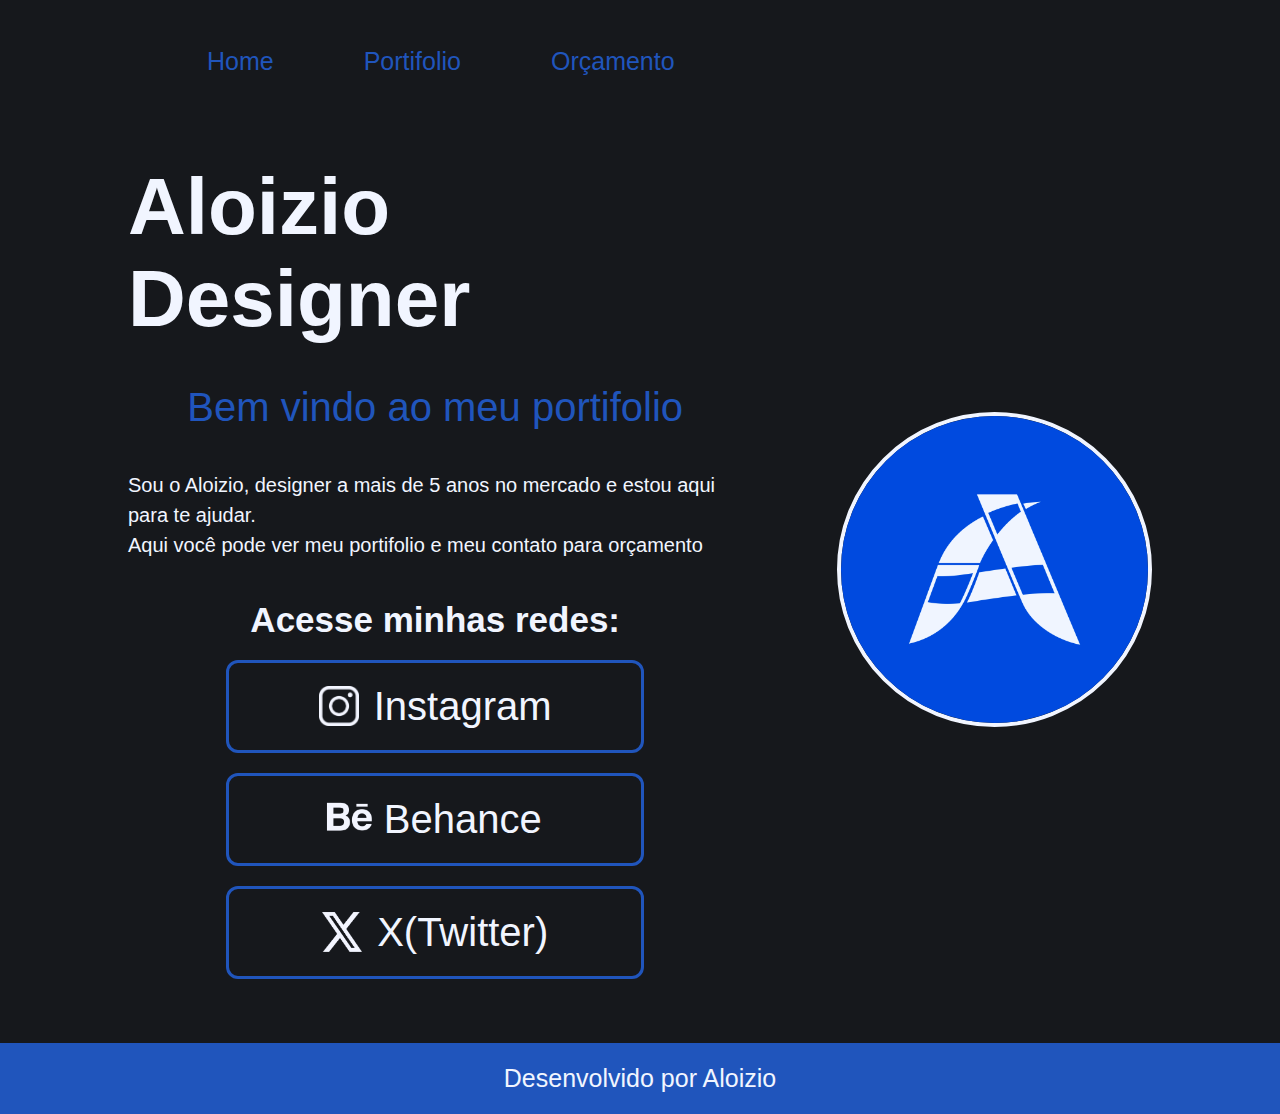
<file: index.html>
<!DOCTYPE html>
<html lang="pt-br">
<head>
    <meta charset="UTF-8">
    <meta http-equiv="X-UA-Compatible" content="IE=edge">
    <meta name="viewport" content="width=device-width, initial-scale=1.0">
    <title>Portifolio</title>
    <link rel="stylesheet" href="styles/styles.css">
</head>
<body>
    <header class="cabecalho">
        <nav class="cabecalho__menu">
            <a class="cabecalho__menu__link" href="index.html">Home</a>
            <a class="cabecalho__menu__link" href="portifolio.html">Portifolio</a>
            <a class="cabecalho__menu__link" href="orcamento.html" >Orçamento</a>
        </nav>
    </header>

    <main class="apresentacao">  
        <section class="apresentacao__conteudo">
            <h1>Aloizio Designer</h1>
            
            <p class= "ptitulo" >  Bem vindo ao meu portifolio</p>

            <p class="ptitulo__2">Sou o Aloizio, designer a mais de 5 anos no mercado e estou aqui para te ajudar. <br>
            Aqui você pode ver meu portifolio e meu contato para orçamento
            </p>

            <div class="apresentacao__links">
                <h2 class="ptitulo__3">Acesse minhas redes:</h2>

                <a class="botao" href="https://instagram.com/aloiziodesigner" target="_blank">
                    <img class ="simbolo" src="assets/instagram.png" alt ="Instagram">
                    Instagram
                </a>

                <a class="botao" href="https://www.behance.net/aloiziojunior" target="_blank" >
                    <img class ="simbolo1" src="assets/behance.png" alt ="Behance">
                    Behance
                </a>

                <a class="botao" href="https://x.com/AloizioDesigner" target="_blank" >
                    <img class ="simbolo" src="assets/twitter-novo.png" alt ="X(Twitter)">
                    X(Twitter)
                </a>
                
            </div>

        </section>

        <img class="logo" src="assets/logo.png" alt="Logo">
    </main>  
    <footer>
        <p class="footer">Desenvolvido por Aloizio</p>
    </footer>   

</body>
</html>
</file>
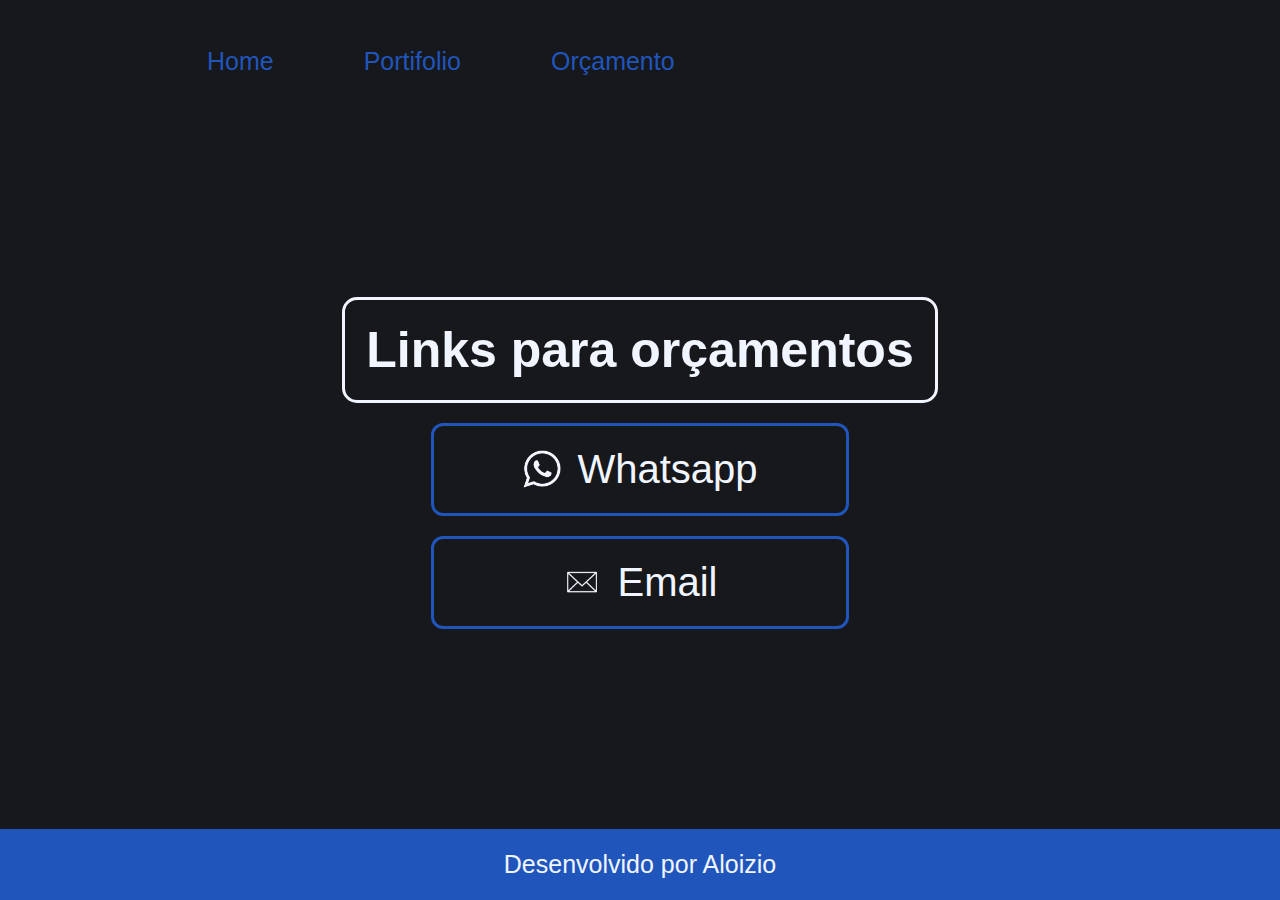
<file: orcamento.html>
<html lang="pt-br">
<head>
    <meta charset="UTF-8">
    <meta http-equiv="X-UA-Compatible" content="IE=edge">
    <meta name="viewport" content="width=device-width, initial-scale=1.0">
    <title>Portifolio</title>
    <link rel="stylesheet" href="styles/stylesorcamento.css">
</head>
    <body>
        <header class="cabecalho">
            <nav class="cabecalho__menu">
                <a class="cabecalho__menu__link" href="index.html">Home</a>
                <a class="cabecalho__menu__link" href="portifolio.html">Portifolio</a>
                <a class="cabecalho__menu__link" href="orcamento.html" >Orçamento</a>
            </nav>
        </header>

        <main class="apresentacao">
            <div class="apresentacao__links">

                <p class="orcamento"><strong>Links para orçamentos</strong></p>

                <a class="botao" href="https://api.whatsapp.com/send?phone=5531984779757&text=" target="_blank" >
                    <img class ="simbolo" src="assets/Whatsapp_logo.png" alt ="Whatsapp">
                    Whatsapp
                </a>

                <a class="botao" href="mailto:aloiziosergiosa@gmail.com" target="_blank">
                    <img class ="simbolo" src="assets/email.png" alt ="Email">
                    Email
                </a>
            </div>
        </main>
        <footer>
            <p class="footer">Desenvolvido por Aloizio</p>
        </footer> 
    </body> 
    
</html>
</file>
<file: styles/styles.css>
* {
    margin: 0; 
    padding: 0; 
}
:root{
    --primary--color: #16181c;
    --secundary--color:#f1f5ff;
    --terciary--color: #2055bc;
}
body {
    background-color: var(--primary--color);
    color: var(--secundary--color);
    font-family: 'Almarena Neue', sans-serif; 
}
.cabecalho{
    padding:2% 0% 0% 15%;

}
.cabecalho__menu{
    display: flex;
    gap : 60px;
}
.cabecalho__menu__link{
    color: var(--terciary--color);
    font-size :25px;
    text-decoration: none;
    border-radius: 12px;
    padding: 21px 15px
}
.cabecalho__menu__link:hover{
    background-color: var(--terciary--color);
    color: var(--secundary--color);
    font-size :25px;
    text-decoration: none;
    border-radius: 12px;
    padding: 21px 15px;
    display: flex;
    cursor: pointer;
    transition: 0.5s;
    
}

h1 {
    font-size: 80px;
    color:var(--secundary--color);
}

.ptitulo {
    font-size: 40px;
    color: var(--terciary--color);
}
.ptitulo__2{
    font-size: 20px;
    line-height: 1.5; 
    color:var(--secundary--color);
}
.ptitulo__4{
    font-size: 20px;
    color:var(--secundary--color);
}
.ptitulo__3{
    font-size: 35px;
    color:var(--secundary--color);
}
strong {
    color:var(--secundary--color);
}


.apresentacao__links {
    display: flex;
    flex-direction: column;
    gap : 20px;
    align-items: center;
}

.botao {
    display: flex;
    justify-content: center;
    align-items: center;    
    gap: 15px;              
    border: 3px solid var(--terciary--color);
    width: 370px;
    text-align: center;
    border-radius: 12px;
    font-size: 40px;
    color:var(--secundary--color);
    padding: 21px 21px;
    text-decoration: none;
}

.botao:hover {
    background-color: var(--secundary--color); 
    color : var(--terciary--color);
    border: 3px solid  var(--secundary--color);
    cursor: pointer;
    transition: 0.5s;
}
.logo {
    width: 30%;  
    border-radius: 50%;
    border: 4px solid var(--secundary--color);
}


.apresentacao {
    padding: 5% 10%; 
    display: flex;
    align-items: center;
    justify-content: space-between;
    gap:90px;
}

.apresentacao__conteudo {
    width: 60%; 
    display: flex;
    flex-direction: column;
    align-items: center;
    gap :40px;
}
.simbolo{
    width: 40px;
    height: 40px;
    filter: invert(89%) sepia(48%) saturate(539%) hue-rotate(180deg) brightness(105%) contrast(102%);
}
.simbolo1{
    transform: scale(2);
    width: 40px;
    height: 40px;
    filter: invert(89%) sepia(48%) saturate(539%) hue-rotate(180deg) brightness(105%) contrast(102%);
}
.botao:hover .simbolo1 {
    filter: invert(25%) sepia(68%) saturate(2250%) hue-rotate(204deg) brightness(92%) contrast(92%);
    transform: scale(2); 
    transition: 0.5s;
}
.botao:hover .simbolo {
    filter: invert(25%) sepia(68%) saturate(2250%) hue-rotate(204deg) brightness(92%) contrast(92%);
    transition: 0.5s;
}
.footer{
    text-align: center;
    font-size: 25px;
    background-color:var(--terciary--color);
    padding: 21px 21px;
}

@media(max-width:1200px){
    .apresentacao{
        flex-direction: column-reverse;
        padding: 5% 2%;
    }
    .apresentacao__conteudo{
        width: auto;
    }
    .cabecalho{
        padding:10% 0% 0% 0%;
    }
    .cabecalho__menu{
        justify-content: center;
    }
}
</file>
<file: styles/stylesorcamento.css>
* {
    margin: 0; 
    padding: 0;
}

body {
    background-color: #16181c;
    color: #f1f5ff;
    font-family: 'Almarena Neue', sans-serif;    
    display: flex;
    flex-direction: column;
    min-height: 100vh;
}
.cabecalho{
    padding:2% 0% 0% 15%;

}
.cabecalho__menu{
    display: flex;
    gap : 60px;
}
.cabecalho__menu__link{
    color: #2055bc;
    font-size :25px;
    text-decoration: none;
    border-radius: 12px;
    padding: 21px 15px
}
.cabecalho__menu__link:hover{
    background-color: #2055bc;
    color: #f1f5ff;
    font-size :25px;
    text-decoration: none;
    border-radius: 12px;
    padding: 21px 15px;
    display: flex;
    cursor: pointer;
    transition: 0.5s;
    
}
.apresentacao__conteudo {
    width: 60%; 
    display: flex;
    flex-direction: column;
    align-items: left;
    gap :40px;
}
.apresentacao {
    padding: 5% 10%; 
    display: flex;
    align-items: center;
    justify-content: center;
    flex-grow: 1;
}
.apresentacao__links {
    display: flex;
    flex-direction: column;
    gap : 20px;
    align-items: center;
}

.orcamento{
    font-size: 50px;
    background-color:#16181c;
    padding: 21px 21px;
    border-radius: 15px;
    border: 3px solid #f1f5ff;
}

.botao {
    display: flex;
    justify-content: center;
    align-items: center;    
    gap: 15px;              
    border: 3px solid #2055bc;
    width: 370px;
    text-align: center;
    border-radius: 12px;
    font-size: 40px;
    color:#f1f5ff;
    padding: 21px 21px;
    text-decoration: none;
}

.botao:hover {
    background-color: #f1f5ff; 
    color : #2055bc;
    border: 3px solid  #f1f5ff;
    cursor: pointer;
    transition: 0.5s;
}
.botao:hover .simbolo {
    filter: invert(25%) sepia(68%) saturate(2250%) hue-rotate(204deg) brightness(92%) contrast(92%);
    transform: scale(1); 
    transition: 0.5s;
}

.simbolo{
    width: 40px;
    height: 40px;
    filter: invert(89%) sepia(48%) saturate(539%) hue-rotate(180deg) brightness(105%) contrast(102%);
}
.footer{
    text-align: center;
    font-size: 25px;
    background-color:#2055bc;
    padding: 21px 21px;
}
</file>
